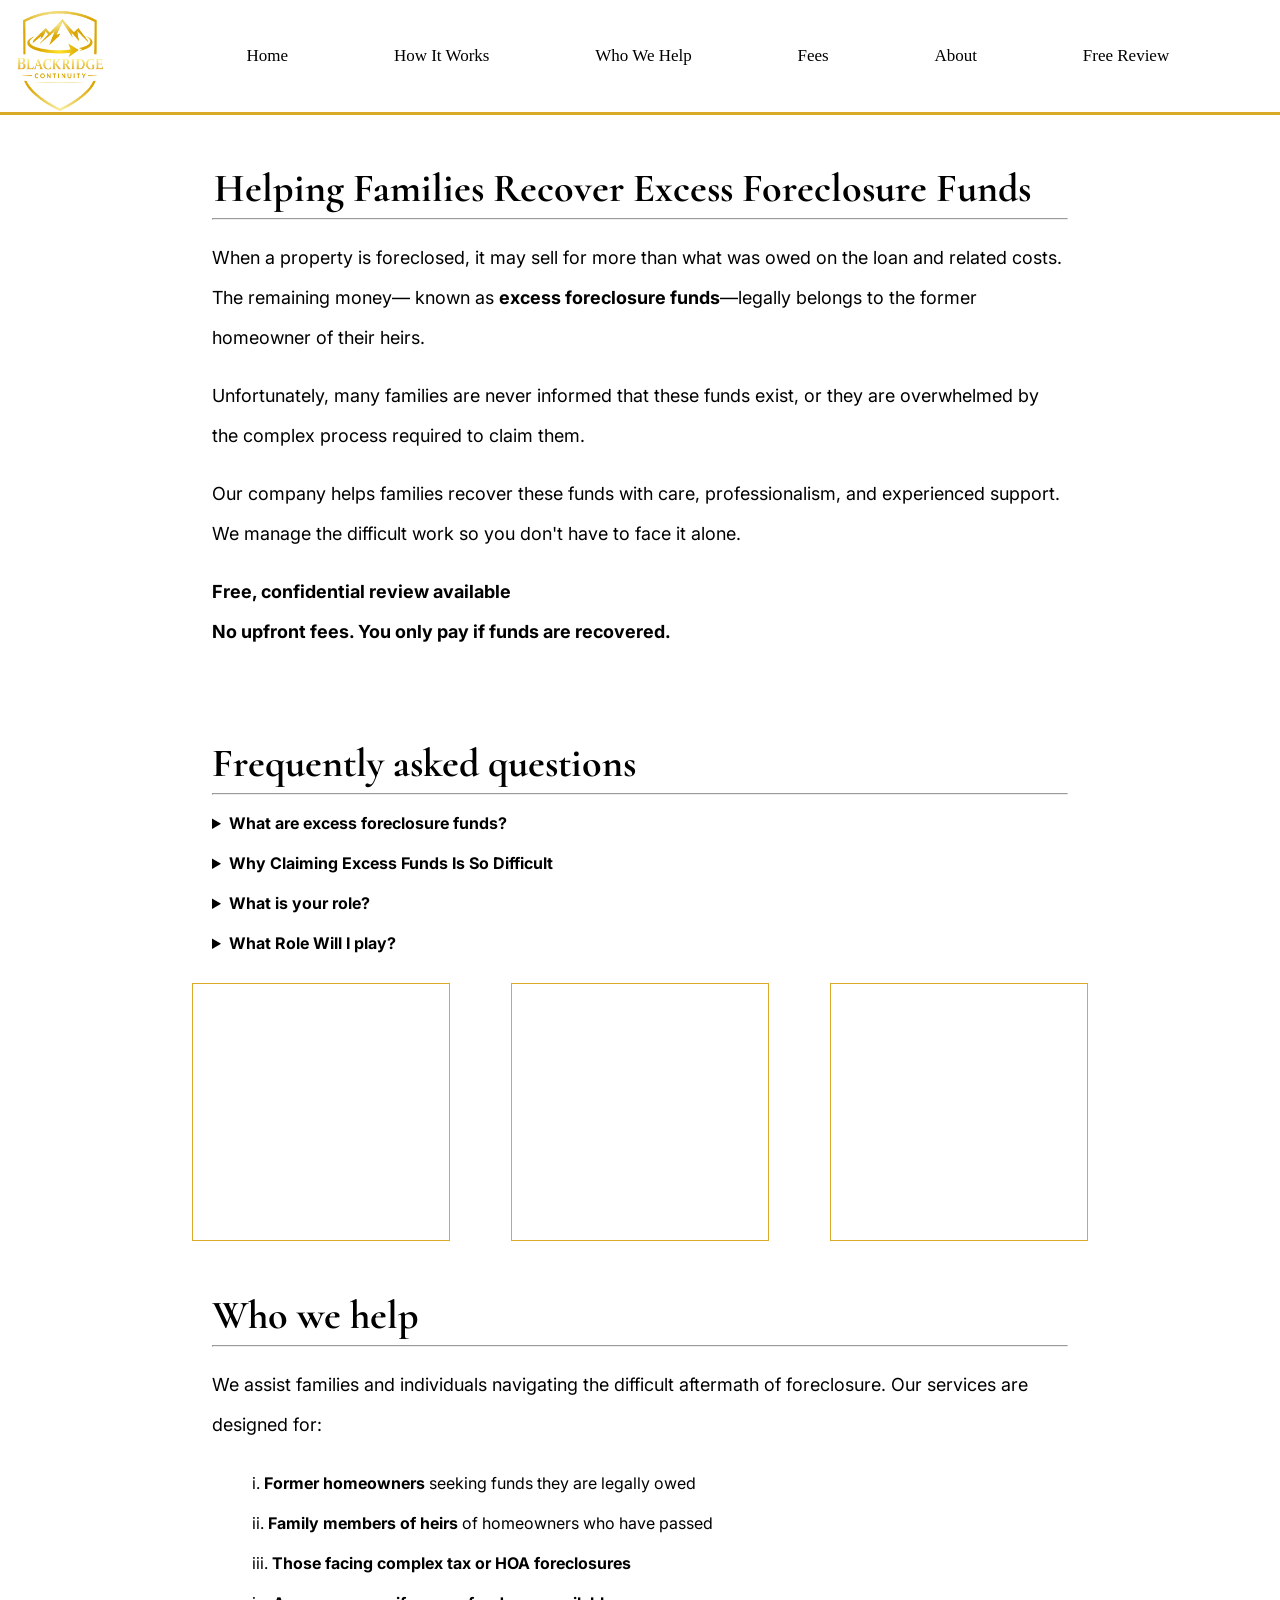
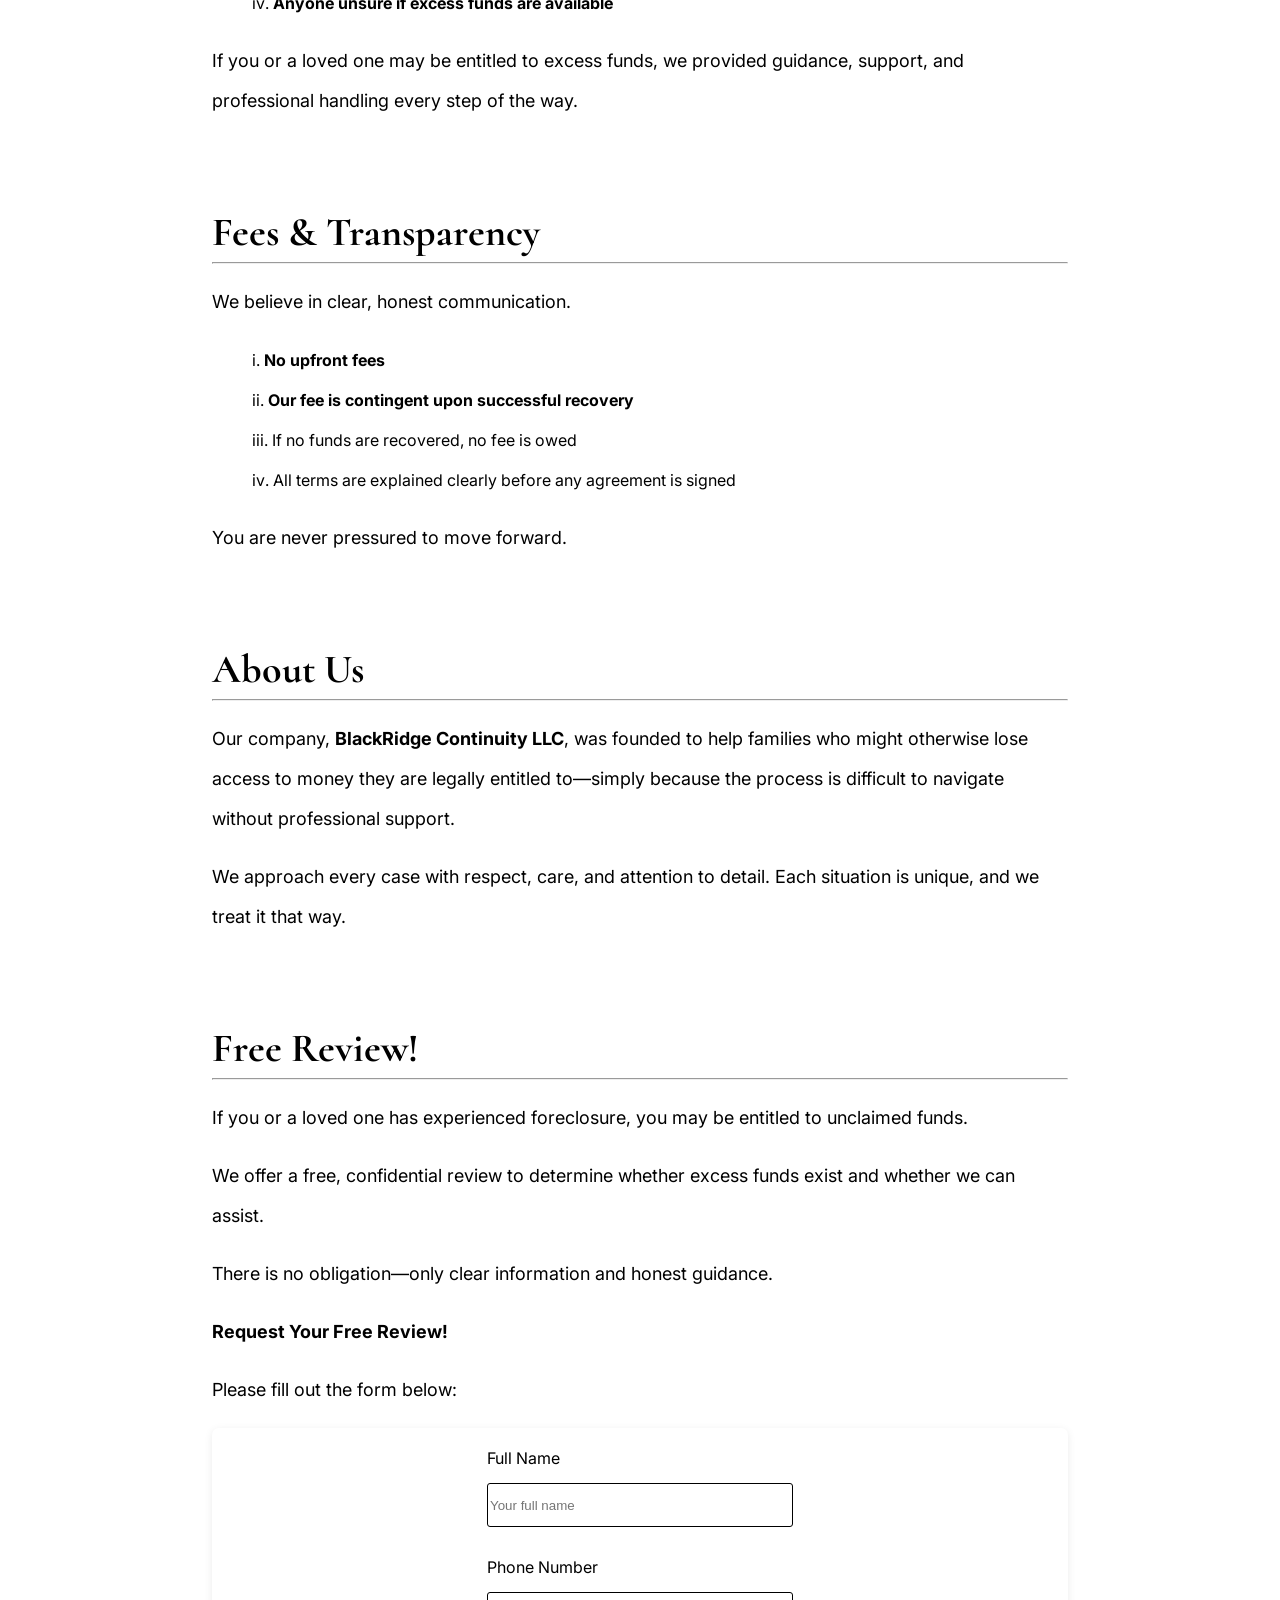
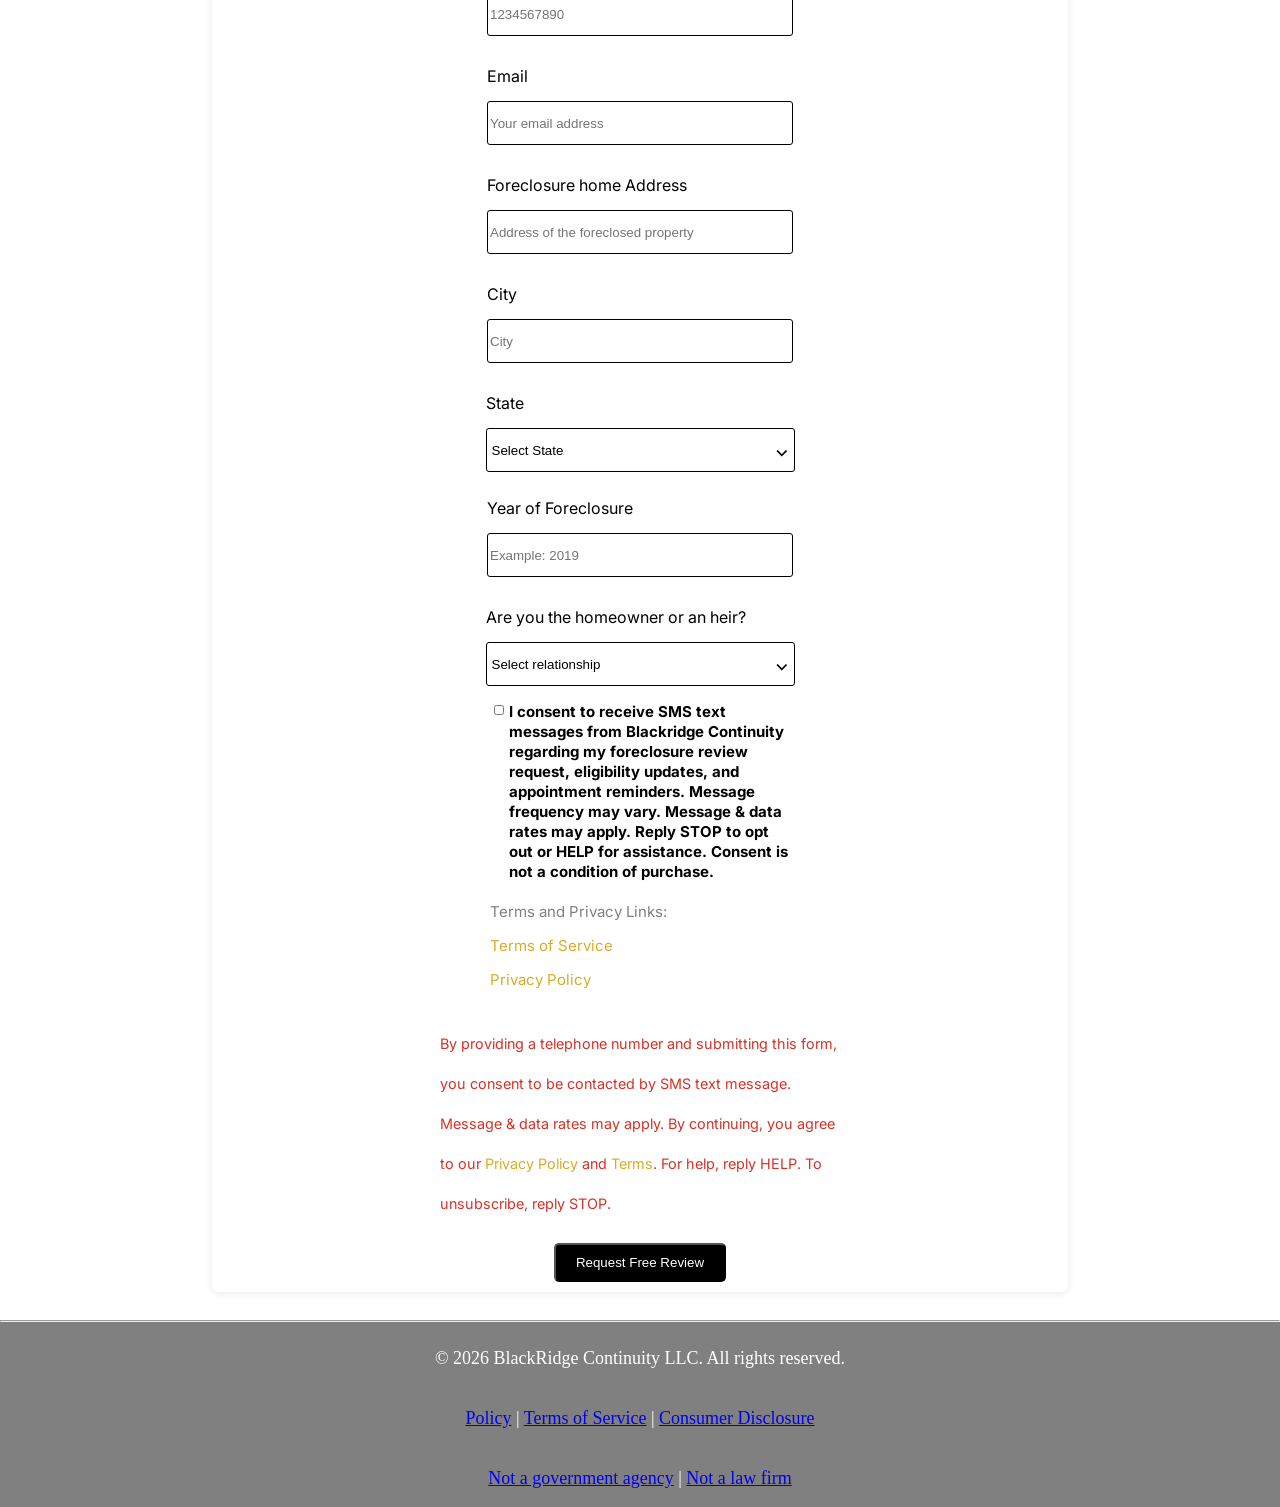
<file: index.html>
<!DOCTYPE html>
<html>
    <head>
        <meta name="viewport" content="width=device-width, initial-scale=1.0" charset="UTF-8">
        <title>BlackRidge</title>
        <link rel="stylesheet" href="BlackRidge.css">
        <link rel="stylesheet" href="https://fonts.googleapis.com/css2?family=Cormorant:wght@400;600;700&display=swap" rel="stylesheet">
        <link rel="stylesheet" href="https://fonts.googleapis.com/css2?family=Inter:wght@400;500;600;700&display=swap" rel="stylesheet">
        <link rel="icon" type="image/png" href="Assets/favicon.png">
        <link rel="icon" type="image/png" sizes="16x16" href="Assets/favicon-16x16.png">
        <link rel="icon" type="image/png" sizes="32x32" href="Assets/favicon-32x32.png">
        <link rel="icon" type="image/png" sizes="192x192" href="Assets/android-chrome-192x192.png">
        <link rel="icon" type="image/png" sizes="512x512" href="Assets/android-chrome-512x512.png">
        <link rel="apple-touch-icon" sizes="180x180" href="Assets/apple-touch-icon.png">       
</head>
    </head>
    <body>
        <header>
            
            <nav>
                <div class="hamburger" id="hamburger" onclick="hamClick(event)">&#9776;</div>
                <div class="cancel" id="cancel" onclick="xClick(event)">&times;</div>
                <ul id="headerNav" class="headerNav">
                    <li id="logoList" class="navList"><img src="Assets/IMG_2389.png" alt="this image cannot be displayed" class="logo"></li>
                    <li class="navList"><a href="#home" onclick="linkClick()" class="navLink">Home</a></li>
                    <li class="navList"><a href="#FAQs" onclick="linkClick()" class="navLink">How It Works</a></li>
                    <li class="navList"><a href="#whoWeHelp" onclick="linkClick()" class="navLink">Who We Help</a></li>
                    <li class="navList"><a href="#fees" onclick="linkClick()" class="navLink">Fees</a></li>
                    <li class="navList"><a href="#about" onclick="linkClick()" class="navLink">About</a></li>
                    <li class="navList"><a href="#freeReview" onclick="linkClick()" class="navLink">Free Review</a></li>
                </ul>
            </nav>
            <img src="Assets/IMG_2389.png" class="secondLogo" id="secondLogo" alt="this image cannot be displayed">

        </header>

        <main>
        <div id='home' class="section">
        <h2 id="firstHeader">Helping Families Recover Excess Foreclosure Funds</h2>
        <hr>
        <p>When a property is foreclosed, it may sell for 
          more than what was owed on the loan and related costs. The remaining money—
          known as <strong>excess foreclosure funds</strong>—legally 
          belongs to the former homeowner of their heirs. 
        </p>
        <p>Unfortunately, many families are never informed that these funds exist, 
          or they are overwhelmed by the complex process required to claim them. 
        </p>
        <p>Our company helps families recover these funds with care, professionalism, and 
          experienced support. We manage the difficult work so you don't have to face it alone. 
        </p>
        <p>
          <strong>Free, confidential review available<br />
          No upfront fees. You only pay if funds are recovered. 
          </strong>
        </p>
      </div>

      <div id="FAQs" class="section">
        <h2>Frequently asked questions</h2>
        <hr>
        <details>
            <summary><strong>What are excess foreclosure funds?</strong></summary>
            <p>Excess foreclosure funds (also called surplus funds) are created when
                a foreclosed property sells for more than the total amount owed
                on the mortgage, liens, and foreclosure costs. 
            </p>
            <p>
                Although these funds belong to the former homeowner, claiming them is 
                rarely straightforward. The process often involves court procedures, 
                strict deadlines, legal documentation, and coordination with multiple parties. 
            </p>
            <p> As a result, millions of dollars remain unclaimed each year—
                money that families are legally 
                entitled to but unable to access on their own.</p>
        </details>
        <details>
            <summary><strong>Why Claiming Excess Funds Is So Difficult</strong></summary>
            <p>Claiming excess foreclosure funds is not a simple request or form submission.</p>
            <p>In many cases, the process requires: </p>
            <p>
                <ul>
                    <li>Court filings and procedural compliance </li>
                    <li>Detailed document preparation</li>
                    <li>Resolution of heirship or estate issues </li>
                    <li>Coordination with courts, counties, or trustees </li>
                </ul>
            </p>
            <p>Even small mistakes can lead to delays or denial of a claim. 
                For families already dealing with the emotional and financial 
                impact of foreclosure or loss, handling this alone can be overwhelming. </p>
        </details>
        <details>
            <summary><strong>What is your role?</strong></summary>
            <p>We work in coordination with licensed attorneys 
                and experienced real estate professionals who understand the legal 
                and procedural requirements involved in excess foreclosure fund recovery
            </p>
            <p>By bringing together the right expertise, we help ensure that claims are:</p>
            <p>
                <ul>
                    <li><strong>Prepared accurately</strong></li>
                    <li><strong>Filed correctly </strong></li>
                    <li><strong>Reviewed with care </strong></li>
                    <li><strong>Managed in compliance with applicable laws</strong></li>
                </ul>
            </p>
            <p>Our role is to handle the complexity, communicate clearly, 
                and advocate on your behalf—so you 
                don’t have to navigate a difficult system on your own.  
            </p>
        </details>
        <details>
            <summary><strong>What Role Will I play?</strong> </summary>
            <p>From researching public records to preparing documentation 
                and coordinating with professionals, we manage the 
                recovery process from start to finish. 
            </p>
            <p>You are never expected to figure out the system by yourself. 
                We keep you informed, answer 
                your questions, and approach every case with compassion 
                and professionalism.
            </p>
            <p>
                Our goal is simple: 
                <strong>
                    to help families recover funds that rightfully belong to them, 
                    without added stress or confusion. 
                </strong>
            </p>
        </details>
      </div>
      <div class="videoReviews">
        <iframe 
 
            src="https://www.youtube.com/embed/RHkL-caFATA" 
            title="YouTube video player" 
            frameborder="0" 
            allow="accelerometer; autoplay; clipboard-write; encrypted-media; gyroscope; picture-in-picture" 
            allowfullscreen>
        </iframe>
        <iframe

            src="https://www.youtube.com/embed/ryT2tpWob18"
            title="YouTube Shorts video player"
            frameborder="0"
            allow="accelerometer; autoplay; clipboard-write; encrypted-media; gyroscope; picture-in-picture; web-share"
            allowfullscreen>
        </iframe>
        <iframe

            src="https://www.youtube.com/embed/nIvjk2-ItT8"
            title="YouTube Shorts video player"
            frameborder="0"
            allow="accelerometer; autoplay; clipboard-write; encrypted-media; gyroscope; picture-in-picture; web-share"
            allowfullscreen>
        </iframe>        
      </div>

      <div id="whoWeHelp" class="section">
        <h2>Who we help</h2>
        <hr>
        <p>
         We assist families and individuals 
         navigating the difficult aftermath of foreclosure. Our services are designed for: 
        </p>
        <ul>
          <li><strong>Former homeowners</strong> seeking funds they are legally owed</li>
          <li><strong>Family members of heirs</strong> of homeowners who have passed </li>
          <li><strong>Those facing complex tax or HOA foreclosures </strong></li>
          <li><strong>Anyone unsure if excess funds are available </strong></li>
        </ul>
        <p>
          If you or a loved one may be entitled to excess funds, we provided guidance, 
          support, and professional handling every step of the way. 
        </p>
      
      </div>
      <div id="fees" class="section">
        <h2>Fees & Transparency</h2>
        <hr>
        <p>We believe in clear, honest communication.</p>
        <p>
            <ul>
                <li><strong>No upfront fees</strong></li>
                <li><strong>Our fee is contingent upon successful recovery</strong></li>
                <li>If no funds are recovered, no fee is owed </li>
                <li>All terms are explained clearly before any agreement is signed </li>
            </ul>
        </p>
        <p>You are never pressured to move forward. </p>

      </div>
      <div id="about" class="section">
        <h2>About Us</h2>
        <hr>
        <p>
            Our company, <strong>BlackRidge Continuity LLC</strong>, was founded to help families who might otherwise 
            lose access to money they are legally entitled to—simply 
            because the process is difficult to navigate without professional support. 
        </p>
        <p>
           We approach every case with respect, 
           care, and attention to detail. Each situation is unique, 
           and we treat it that way.  
        </p>
      </div>
      <div id="freeReview" class="section">
        <h2>Free Review!</h2>
        <hr>
        <p>If you or a loved one has experienced foreclosure, 
            you may be entitled to unclaimed funds.
        </p>
        <p>
            We offer a free, confidential review to determine 
            whether excess funds exist and whether we can assist. 
        </p>
        <p>
            There is no obligation—only clear information and honest guidance. 
        </p>
        <p><strong>Request Your Free Review!</strong></p>
        <p>Please fill out the form below:</p>
<form action="https://formspree.io/f/xvgkvror" method="POST" class="validated-form">

    <div class="entry">
        <label for="fullName">Full Name</label>
        <input id="fullName" name="fullName" required placeholder="Your full name" minlength="3">
        <span class="error-msg">Please enter your full name (at least 3 characters).</span>
    </div>

    <div class="entry">
        <label for="phoneNumber">Phone Number</label>
        <input id="phoneNumber" name="phoneNumber" type="tel" 
               pattern="[0-9]{3}[0-9]{3}[0-9]{4}" 
               placeholder="1234567890" required>
        <span class="error-msg">Please enter a 10-digit phone number (numbers only).</span>
        
    </div>

    <div class="entry">
        <label for="email">Email</label>
        <input id="email" name="email" type="email" placeholder="Your email address" required>
        <span class="error-msg">Please enter a valid email address.</span>
    </div>

    <div class="entry">
        <label for="propertyAddress">Foreclosure home Address</label>
        <input id="propertyAddress" name="propertyAddress" placeholder="Address of the foreclosed property" required>
        <span class="error-msg">Address is required.</span>
    </div>

    <div class="entry">
        <label for="city">City</label>
        <input id="city" name="city" placeholder="City" required>
        <span class="error-msg">City is required.</span>
    </div>

    <div class="entry cust">
        <label 
            for="inp"
            onclick="(()=>{
                event.preventDefault(); 
                customDD(event)
            })(event)"
        >State</label>
        <div id="inpDiv">
            <input id="inp" 
                value="Select State" 
                name="state" 
                onchange="val(event, 'Select State')" 
                onclick="customDD(event)"
                readonly>
            <span onclick="customDD(event)" id="inpSpan"><strong>⌵</strong></span>
        </div>
        <ul id="customUL" class="invisible">
            <li class="opt" onclick="optClick(event)">Alabama</li>
            <li class="opt" onclick="optClick(event)">Alaska</li>
            <li class="opt" onclick="optClick(event)">Arizona</li>
            <li class="opt" onclick="optClick(event)">Arkansas</li>
            <li class="opt" onclick="optClick(event)">California</li>
            <li class="opt" onclick="optClick(event)">Colorado</li>
            <li class="opt" onclick="optClick(event)">Connecticut</li>
            <li class="opt" onclick="optClick(event)">Delaware</li>
            <li class="opt" onclick="optClick(event)">Florida</li>
            <li class="opt" onclick="optClick(event)">Georgia</li>
            <li class="opt" onclick="optClick(event)">Hawaii</li>
            <li class="opt" onclick="optClick(event)">Idaho</li>
            <li class="opt" onclick="optClick(event)">Illinois</li>
            <li class="opt" onclick="optClick(event)">Indiana</li>
            <li class="opt" onclick="optClick(event)">Iowa</li>
            <li class="opt" onclick="optClick(event)">Kansas</li>
            <li class="opt" onclick="optClick(event)">Kentucky</li>
            <li class="opt" onclick="optClick(event)">Louisiana</li>
            <li class="opt" onclick="optClick(event)">Maine</li>
            <li class="opt" onclick="optClick(event)">Maryland</li>
            <li class="opt" onclick="optClick(event)">Massachusetts</li>
            <li class="opt" onclick="optClick(event)">Michigan</li>
            <li class="opt" onclick="optClick(event)">Minnesota</li>
            <li class="opt" onclick="optClick(event)">Mississippi</li>
            <li class="opt" onclick="optClick(event)">Missouri</li>
            <li class="opt" onclick="optClick(event)">Montana</li>
            <li class="opt" onclick="optClick(event)">Nebraska</li>
            <li class="opt" onclick="optClick(event)">Nevada</li>
            <li class="opt" onclick="optClick(event)">New Hampshire</li>
            <li class="opt" onclick="optClick(event)">New Jersey</li>
            <li class="opt" onclick="optClick(event)">New Mexico</li>
            <li class="opt" onclick="optClick(event)">New York</li>
            <li class="opt" onclick="optClick(event)">North Carolina</li>
            <li class="opt" onclick="optClick(event)">North Dakota</li>
            <li class="opt" onclick="optClick(event)">Ohio</li>
            <li class="opt" onclick="optClick(event)">Oklahoma</li>
            <li class="opt" onclick="optClick(event)">Oregon</li>
            <li class="opt" onclick="optClick(event)">Pennsylvania</li>
            <li class="opt" onclick="optClick(event)">Rhode Island</li>
            <li class="opt" onclick="optClick(event)">South Carolina</li>
            <li class="opt" onclick="optClick(event)">South Dakota</li>
            <li class="opt" onclick="optClick(event)">Tennessee</li>
            <li class="opt" onclick="optClick(event)">Texas</li>
            <li class="opt" onclick="optClick(event)">Utah</li>
            <li class="opt" onclick="optClick(event)">Vermont</li>
            <li class="opt" onclick="optClick(event)">Virginia</li>
            <li class="opt" onclick="optClick(event)">Washington</li>
            <li class="opt" onclick="optClick(event)">West Virginia</li>
            <li class="opt" onclick="optClick(event)">Wisconsin</li>
            <li class="opt" onclick="optClick(event)">Wyoming</li>


        </ul>
        <span id="span-error" class="span-error-msg">Please select a state.</span>
    </div>


    <div class="entry">
        <label for="yearOfForeclosure">Year of Foreclosure</label>
        <input id="yearOfForeclosure" name="yearOfForeclosure" 
               placeholder="Example: 2019" type="number" 
               min="1900" max="2026" required>
        <span class="error-msg">Enter a valid year (e.g., 2019).</span>
    </div>

    <div class="entry cust">
        <label 
            for="inp2"
            onclick="(()=>{
                event.preventDefault(); 
                customDD2(event)
            })(event)"            
            >Are you the homeowner or an heir?</label>
        <div id="inpDiv2">
            <input id="inp2" 
                value="Select relationship" 
                name="relationship" 
                onchange="val2(event, 'Select relationship')" 
                onclick="customDD2(event)"
                readonly>
            <span onclick="customDD2(event)" id="inpSpan2"><strong>⌵</strong></span>
        </div>
        <ul id="customUL2" class="invisible">
            <li class="opt" onclick="optClick2(event)">Homeowner</li>
            <li class="opt" onclick="optClick2(event)">Heir</li>


        </ul>
        <span id="span-error2" class="span-error-msg">Please select a relationship.</span>
    </div> 
        <div class="check">
            <input type="checkbox" id="compl" name="smsConsent">
                <label for="compl" id="complLabel"><strong>I consent to receive SMS text messages from 
                    Blackridge Continuity regarding my foreclosure 
                    review request, eligibility updates, and appointment reminders. Message frequency may vary. 
                    Message & data rates may apply. Reply STOP to opt out or HELP for assistance. Consent is not 
                    a condition of purchase.</strong>
                </label>
    </div>
    <div class="tAndPLinks">
        <p id="tAndPL">Terms and Privacy Links:</p>
        <p><a id="tosl" href="termsOfService.html">Terms of Service</a></p>
        <p><a id="pp" href="PrivacyPolicy.html">Privacy Policy</a></p>

    </div>
    


    <p class="disclaimer">
        By providing a telephone number and submitting this form, 
        you consent to be contacted by SMS text message. 
        Message & data rates may apply. 
        By continuing, you agree to our <a id="pp" href="PrivacyPolicy.html">Privacy Policy</a>
         and <a id="tosl" href="termsOfService.html">Terms</a>. 
        For help, reply HELP. To unsubscribe, reply STOP.
    </p>

    <button type="submit" id="review">Request Free Review</button>                                        
</form>      
</div>                
    </main>
    <div id="policies">


        <div id="consumerDisclosure" class="invisible">
            <h2>Consumer Disclosure</h2>
            <hr>
            
            <div class="policyParagraphs">
                <p>
                    IMPORTANT CONSUMER INFORMATION 
                </p>
                <p>
                    Before engaging our services, please read the following carefully. 
                </p>
                <p>
                    <ul>
                        <li>
                            You may file a claim for unclaimed funds directly with the appropriate government 
agency at no cost. 
                        </li>
                        <li>
                            BlackRidge Continuity is a private third-party service provider and is not affiliated with 
any government agency. 
                        </li>
                        <li>
                            Our services are optional. 
                        </li>
                        <li>
                            Our fee is based on a contingency percentage of funds recovered.
                        </li>
                        <li>
                            No guarantee of recovery is made or implied. 
                        </li>
                        <li>
                            Signing an agreement authorizes us to act on your behalf solely for the purpose of 
recovering the specified funds.
                        </li>

                    </ul>
                </p>
            </div>
            <div class="close" id="close" onclick="closeClick(event, 'consumerDisclosure')">&times;</div>
        </div>
        <div id="notAGovAgency" class="invisible">
            <h2>Not a Government Agency</h2>
            <hr>
            
            <div class="policyParagraphs">
                <p><strong>Government Non-Affiliation Notice: </strong></p>
                <p>
                    BlackRidge Continuity  is a private third-party asset recovery company and is not affiliated with, 
endorsed by, or sponsored by any federal, state, or local government agency. 
                </p>
            </div>
            <div class="close" id="close" onclick="closeClick(event, 'notAGovAgency')">&times;</div>
        </div>
        <div id="notALawFirm" class="invisible">
            <h2>Not a Law Firm</h2>
            <hr>
            
            <div class="policyParagraphs">
                <p><strong>No Legal Advice Notice:  </strong></p>
                <p>
BlackRidge Continuity  is not a law firm and does not provide legal advice. You may consult an 
attorney before signing any agreement. 
                </p>
                
            </div>
            <div class="close" id="close" onclick="closeClick(event, 'notALawFirm')">&times;</div>
        </div>

    </div>
      <footer>
        <hr>
            <div class="foot" id="success">
                <p><span>© 2026 BlackRidge Continuity LLC. All rights reserved.</span></p>
                <p>
                    <span><a class="footlink" href="PrivacyPolicy.html"> Policy</a></span> |
                    <span><a class="footlink" href="termsOfService.html">Terms of Service</a></span> |
                    <span><a class="footlink" onclick="footerLink('consumerDisclosure')" href="#consumerDisclosure">Consumer Disclosure</a></span>
                </p>
                <p>
                    <span><a class="footlink" onclick="footerLink('notAGovAgency')" href="#notAGovAgency">Not a government agency</a></span> |
                    <span><a class="footlink" onclick="footerLink('notALawFirm')" href="#notALawFirm">Not a law firm</a></span>
                </p>              
            </div>
        
      </footer>
      <script src="BlackRidge.js"></script>
    </body>
</html>
</file>
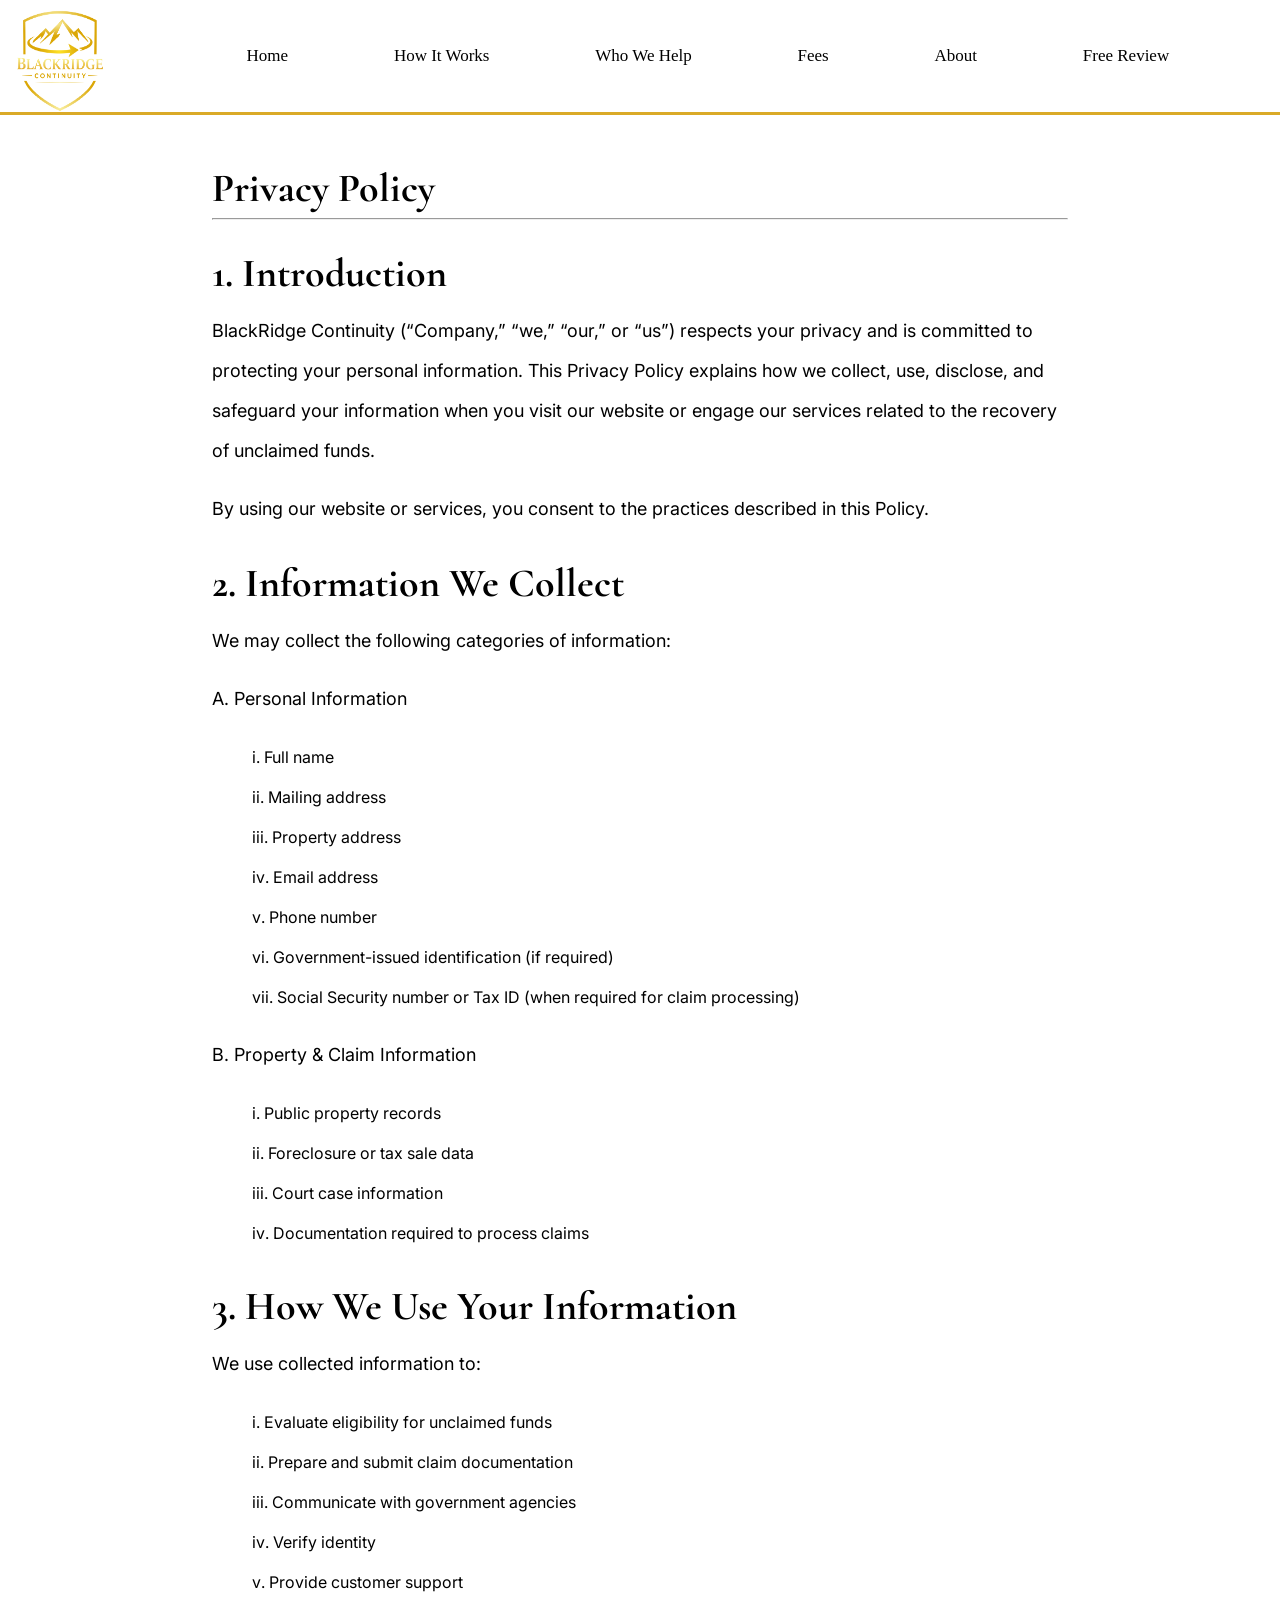
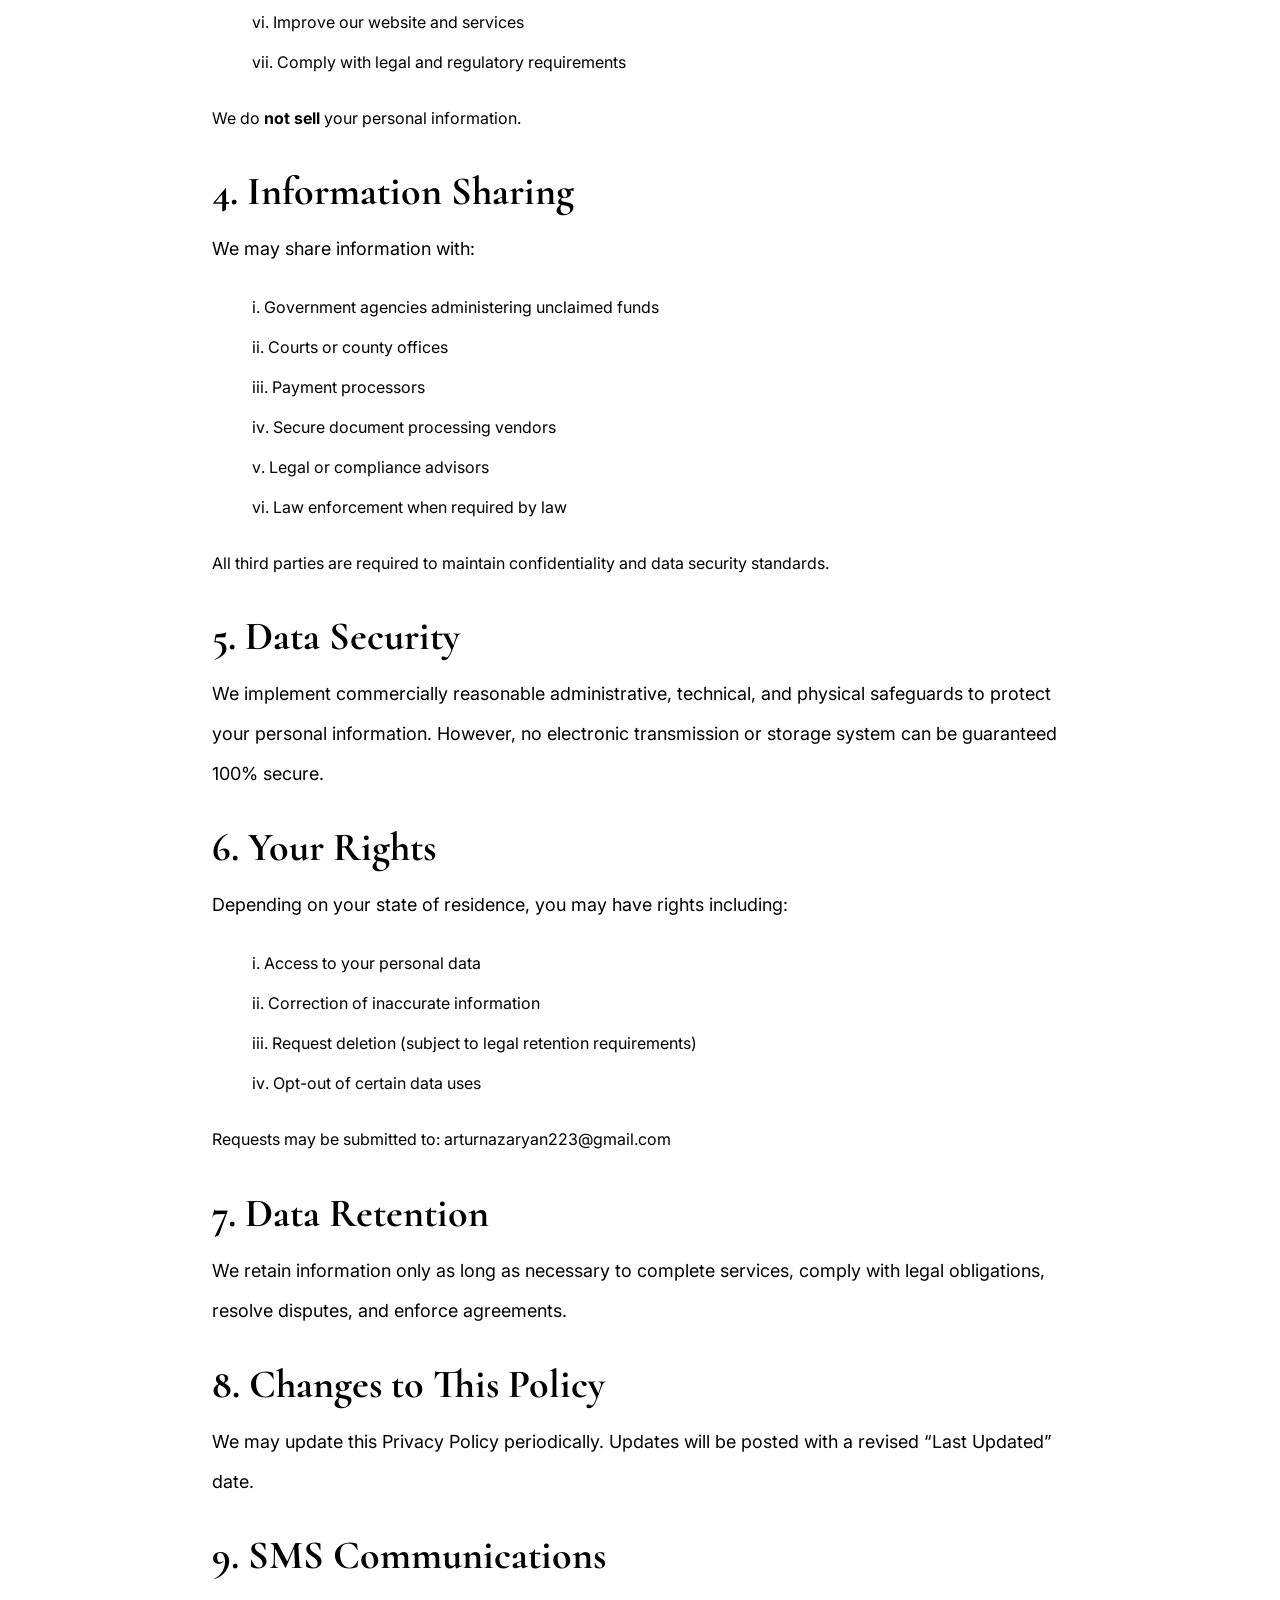
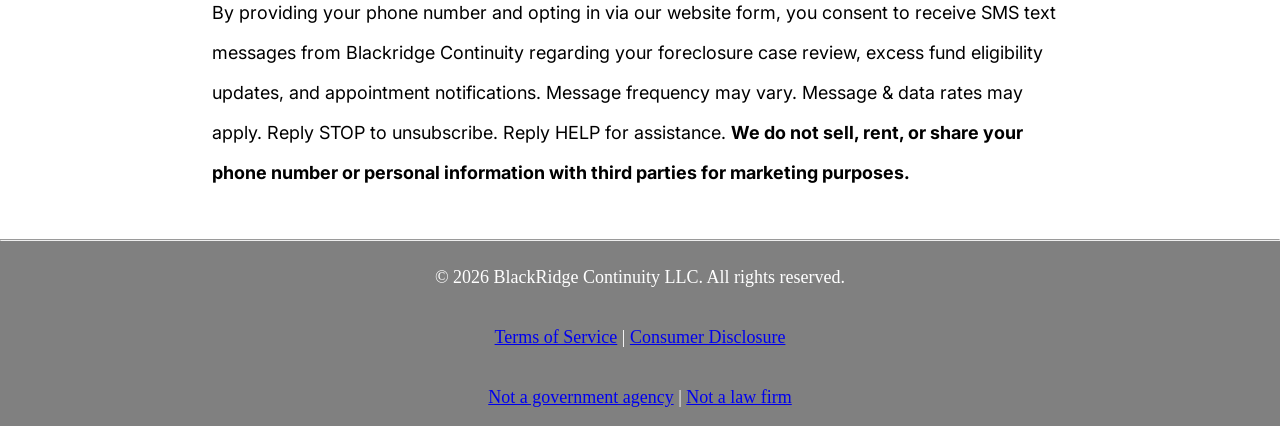
<file: PrivacyPolicy.html>
<!DOCTYPE html>
<html lang="en">
<head>
    <meta charset="UTF-8">
    <meta name="viewport" content="width=device-width, initial-scale=1.0">
    <title>Privacy Policy</title>
    <link rel="stylesheet" href="BlackRidge.css">
    <link rel="stylesheet" href="https://fonts.googleapis.com/css2?family=Cormorant:wght@400;600;700&display=swap" rel="stylesheet">
    <link rel="stylesheet" href="https://fonts.googleapis.com/css2?family=Inter:wght@400;500;600;700&display=swap" rel="stylesheet">
    <link rel="icon" type="image/png" href="Assets/favicon.png">
    <link rel="icon" type="image/png" sizes="16x16" href="Assets/favicon-16x16.png">
    <link rel="icon" type="image/png" sizes="32x32" href="Assets/favicon-32x32.png">
    <link rel="icon" type="image/png" sizes="192x192" href="Assets/android-chrome-192x192.png">
    <link rel="icon" type="image/png" sizes="512x512" href="Assets/android-chrome-512x512.png">
    <link rel="apple-touch-icon" sizes="180x180" href="Assets/apple-touch-icon.png">       
</head>
<body>
        <header>
            
            <nav>
                <div class="hamburger" id="hamburger" onclick="hamClick(event)">&#9776;</div>
                <div class="cancel" id="cancel" onclick="xClick(event)">&times;</div>
                <ul id="headerNav" class="headerNav">
                    <li id="logoList" class="navList"><img src="Assets/IMG_2389.png" alt="this image cannot be displayed" class="logo"></li>
                    <li class="navList"><a href="index.html#home" onclick="linkClick()" class="navLink">Home</a></li>
                    <li class="navList"><a href="index.html#FAQs" onclick="linkClick()" class="navLink">How It Works</a></li>
                    <li class="navList"><a href="index.html#whoWeHelp" onclick="linkClick()" class="navLink">Who We Help</a></li>
                    <li class="navList"><a href="index.html#fees" onclick="linkClick()" class="navLink">Fees</a></li>
                    <li class="navList"><a href="index.html#about" onclick="linkClick()" class="navLink">About</a></li>
                    <li class="navList"><a href="index.html#freeReview" onclick="linkClick()" class="navLink">Free Review</a></li>
                </ul>
            </nav>
            <img src="Assets/IMG_2389.png" class="secondLogo" id="secondLogo" alt="this image cannot be displayed">

        </header>    
    <main>
        <div class="section"> 
            <h2>Privacy Policy</h2>
            <hr>         
                <h2>
                    1. Introduction
                </h2>
                <p>
                    BlackRidge Continuity (“Company,” “we,” “our,” or “us”) respects your privacy and is committed
                    to protecting your personal information. This Privacy Policy explains how we collect, use,
                    disclose, and safeguard your information when you visit our website or engage our services
                    related to the recovery of unclaimed funds.
                </p>
                <p>
                    By using our website or services, you consent to the practices described in this Policy.

                </p>
                <h2>
                    2. Information We Collect
                </h2>
                <p>
                    We may collect the following categories of information:
                </p>
                <p>
                    A. Personal Information 
                    <ul>
                        <li>
                            Full name 
                        </li>
                        <li>
                            Mailing address 
                        </li>
                        <li>
                            Property address 
                        </li>
                        <li>
                            Email address 
                        </li>
                        <li>
                            Phone number 
                        </li>
                        <li>
                            Government-issued identification (if required) 
                        </li>
                        <li>
                            Social Security number or Tax ID (when required for claim processing)
                        </li>                                                                                                                                                
                    </ul>
                </p>
                <p>
                   B. Property & Claim Information  
                    <ul>
                        <li>
                           Public property records
                        </li>
                        <li>
                            Foreclosure or tax sale data 
                        </li>
                        <li>
                            Court case information 
                        </li>
                        <li>
                            Documentation required to process claims 
                        </li>                                                                                                                                             
                    </ul>
                </p>
                <h2>
                    3. How We Use Your Information 
                </h2>
                <p>
                    We use collected information to:
                </p>
                <p>
                    
                    <ul>
                        <li>
                            Evaluate eligibility for unclaimed funds  
                        </li>
                        <li>
                            Prepare and submit claim documentation
                        </li>
                        <li>
                            Communicate with government agencies
                        </li>
                        <li>
                            Verify identity 
                        </li>
                        <li>
                            Provide customer support 
                        </li>
                        <li>
                            Improve our website and services 
                        </li>
                        <li>
                            Comply with legal and regulatory requirements
                        </li>                                                                                                                                                
                    </ul>
                    We do <strong>not sell</strong> your personal information. 
                </p>
                <h2>
                    4. Information Sharing 
                </h2>
                <p>
                    We may share information with: 
                </p>
                <p>
                    
                    <ul>
                        <li>
                            Government agencies administering unclaimed funds 
                        </li>
                        <li>
                            Courts or county offices 
                        </li>
                        <li>
                            Payment processors
                        </li>
                        <li>
                            Secure document processing vendors
                        </li>
                        <li>
                            Legal or compliance advisors 
                        </li>
                        <li>
                            Law enforcement when required by law 
                        </li>                                                                                                                                               
                    </ul>
                   All third parties are required to maintain confidentiality and data security standards.
                </p>
                <h2>
                    5. Data Security  
                </h2>
                <p>
                    We implement commercially reasonable administrative, technical, and physical safeguards to 
protect your personal information. However, no electronic transmission or storage system can 
be guaranteed 100% secure. 
                </p>
                
                <h2>
                    6. Your Rights 
                </h2>
                <p>
                    Depending on your state of residence, you may have rights including:
                </p>
                <p>
                    
                    <ul>
                        <li>
                            Access to your personal data 
                        </li>
                        <li>
                            Correction of inaccurate information 
                        </li>
                        <li>
                            Request deletion (subject to legal retention requirements) 
                        </li>
                        <li>
                            Opt-out of certain data uses
                        </li>
                                                                                                                                               
                    </ul>
                    Requests may be submitted to: arturnazaryan223@gmail.com
                </p>
                <h2>
                    7. Data Retention 
                </h2>
                <p>
                    We retain information only as long as necessary to complete services, comply with legal 
                    obligations, resolve disputes, and enforce agreements. 
                </p>
                <h2>
                    8. Changes to This Policy 
                </h2>
                <p>
                    We may update this Privacy Policy periodically. Updates will be posted with a revised “Last 
                    Updated” date.
                </p>
                <h2>
                    9. SMS Communications
                </h2>
                <p> 
                    By providing your phone number and opting in via our website form, you consent to receive 
                    SMS text messages from Blackridge Continuity regarding your foreclosure case review, excess 
                    fund eligibility updates, and appointment notifications. 
                    Message frequency may vary. Message & data rates may apply. Reply STOP to unsubscribe. 
                    Reply HELP for assistance. 
                    <strong>
                        We do not sell, rent, or share your phone number or 
                        personal information with third parties for marketing 
                        purposes.
                    </strong>
                </p>
            

          </div>  
    </main>
        <div id="policies">


        <div id="consumerDisclosure" class="invisible">
            <h2>Consumer Disclosure</h2>
            <hr>
            
            <div class="policyParagraphs">
                <p>
                    IMPORTANT CONSUMER INFORMATION 
                </p>
                <p>
                    Before engaging our services, please read the following carefully. 
                </p>
                <p>
                    <ul>
                        <li>
                            You may file a claim for unclaimed funds directly with the appropriate government 
agency at no cost. 
                        </li>
                        <li>
                            BlackRidge Continuity is a private third-party service provider and is not affiliated with 
any government agency. 
                        </li>
                        <li>
                            Our services are optional. 
                        </li>
                        <li>
                            Our fee is based on a contingency percentage of funds recovered.
                        </li>
                        <li>
                            No guarantee of recovery is made or implied. 
                        </li>
                        <li>
                            Signing an agreement authorizes us to act on your behalf solely for the purpose of 
recovering the specified funds.
                        </li>

                    </ul>
                </p>
            </div>
            <div class="close" id="close" onclick="closeClick(event, 'consumerDisclosure')">&times;</div>
        </div>
        <div id="notAGovAgency" class="invisible">
            <h2>Not a Government Agency</h2>
            <hr>
            
            <div class="policyParagraphs">
                <p><strong>Government Non-Affiliation Notice: </strong></p>
                <p>
                    BlackRidge Continuity  is a private third-party asset recovery company and is not affiliated with, 
endorsed by, or sponsored by any federal, state, or local government agency. 
                </p>
            </div>
            <div class="close" id="close" onclick="closeClick(event, 'notAGovAgency')">&times;</div>
        </div>
        <div id="notALawFirm" class="invisible">
            <h2>Not a Law Firm</h2>
            <hr>
            
            <div class="policyParagraphs">
                <p><strong>No Legal Advice Notice:  </strong></p>
                <p>
BlackRidge Continuity  is not a law firm and does not provide legal advice. You may consult an 
attorney before signing any agreement. 
                </p>
                
            </div>
            <div class="close" id="close" onclick="closeClick(event, 'notALawFirm')">&times;</div>
        </div>

    </div>

    <script src="BlackRidge.js"></script>
</body>
      <footer>
        <hr>
            <div class="foot" id="success">
                <p><span>© 2026 BlackRidge Continuity LLC. All rights reserved.</span></p>
                <p>
                    <span><a class="footlink" href="termsOfService.html">Terms of Service</a></span> |
                    <span><a class="footlink" onclick="footerLink('consumerDisclosure')" href="#consumerDisclosure">Consumer Disclosure</a></span>
                </p>
                <p>
                    <span><a class="footlink" onclick="footerLink('notAGovAgency')" href="#notAGovAgency">Not a government agency</a></span> |
                    <span><a class="footlink" onclick="footerLink('notALawFirm')" href="#notALawFirm">Not a law firm</a></span>
                </p>              
            </div>
        
      </footer>
</html>
</file>
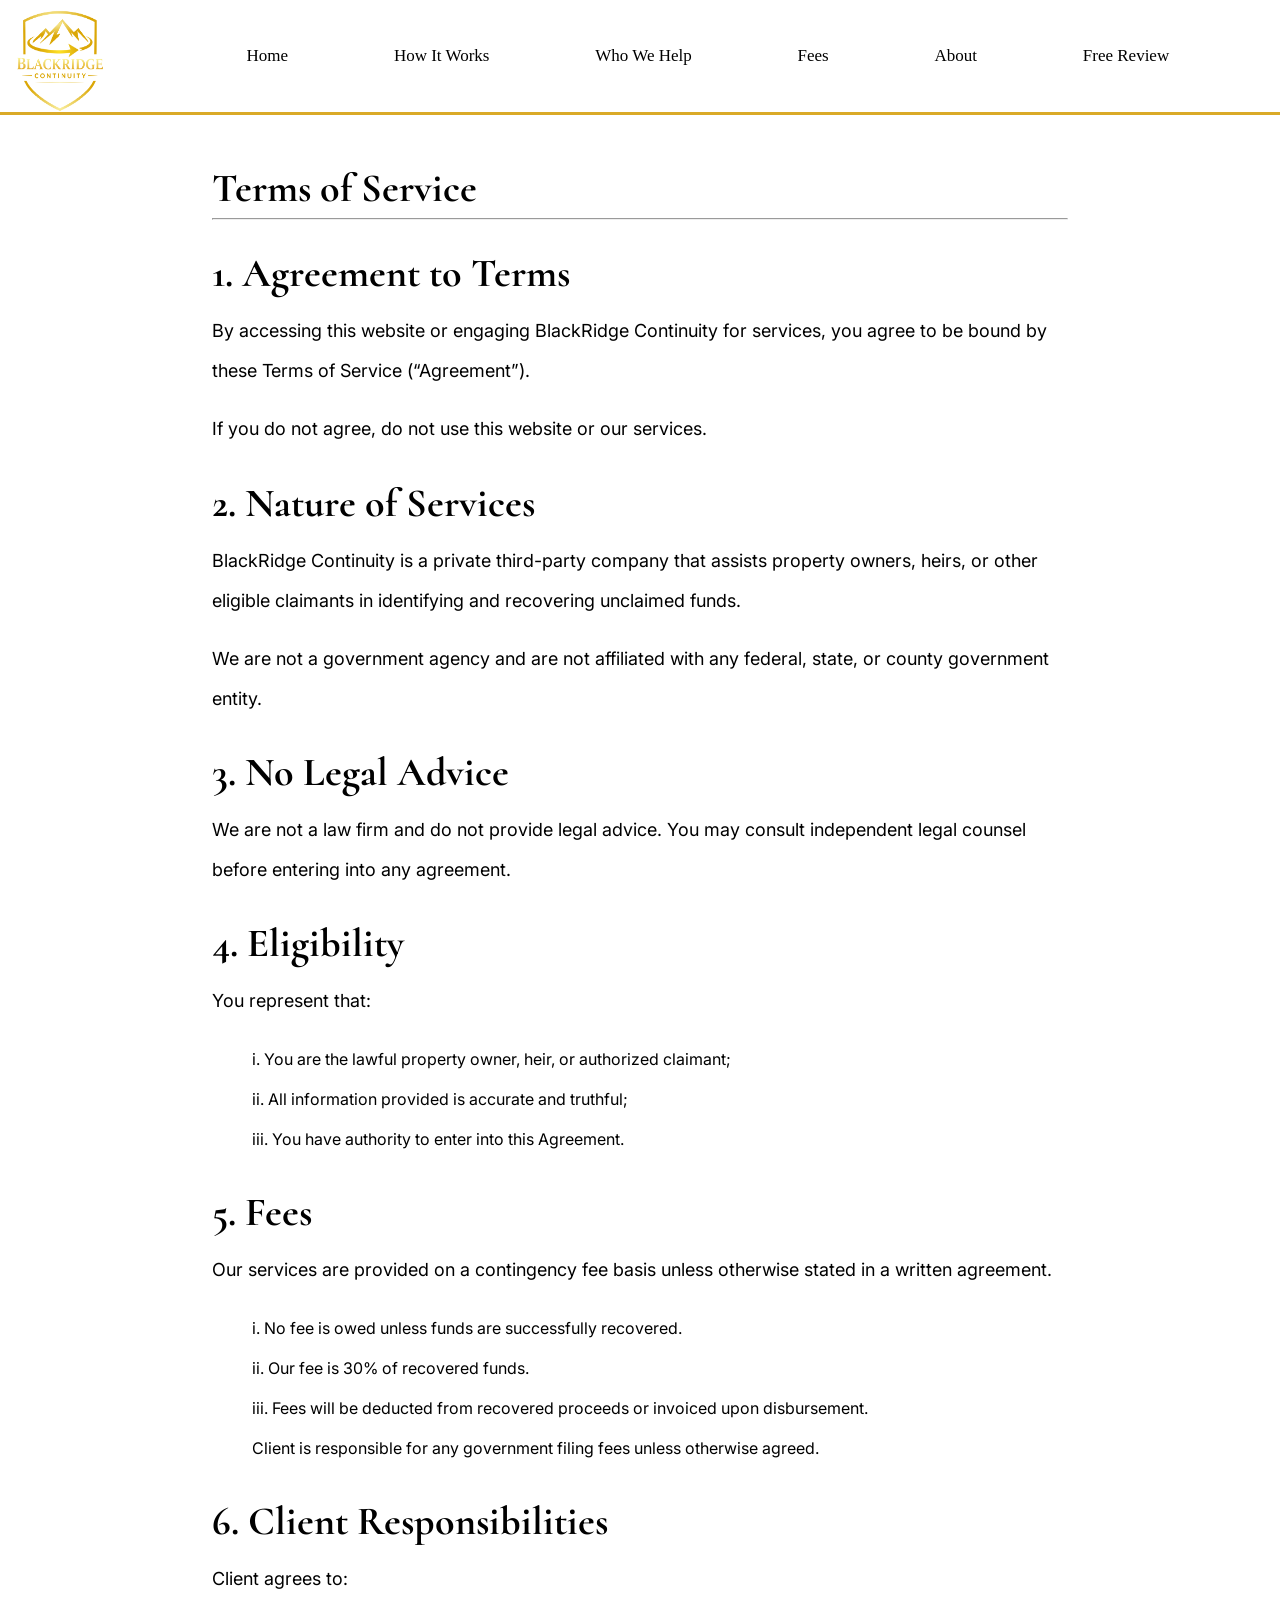
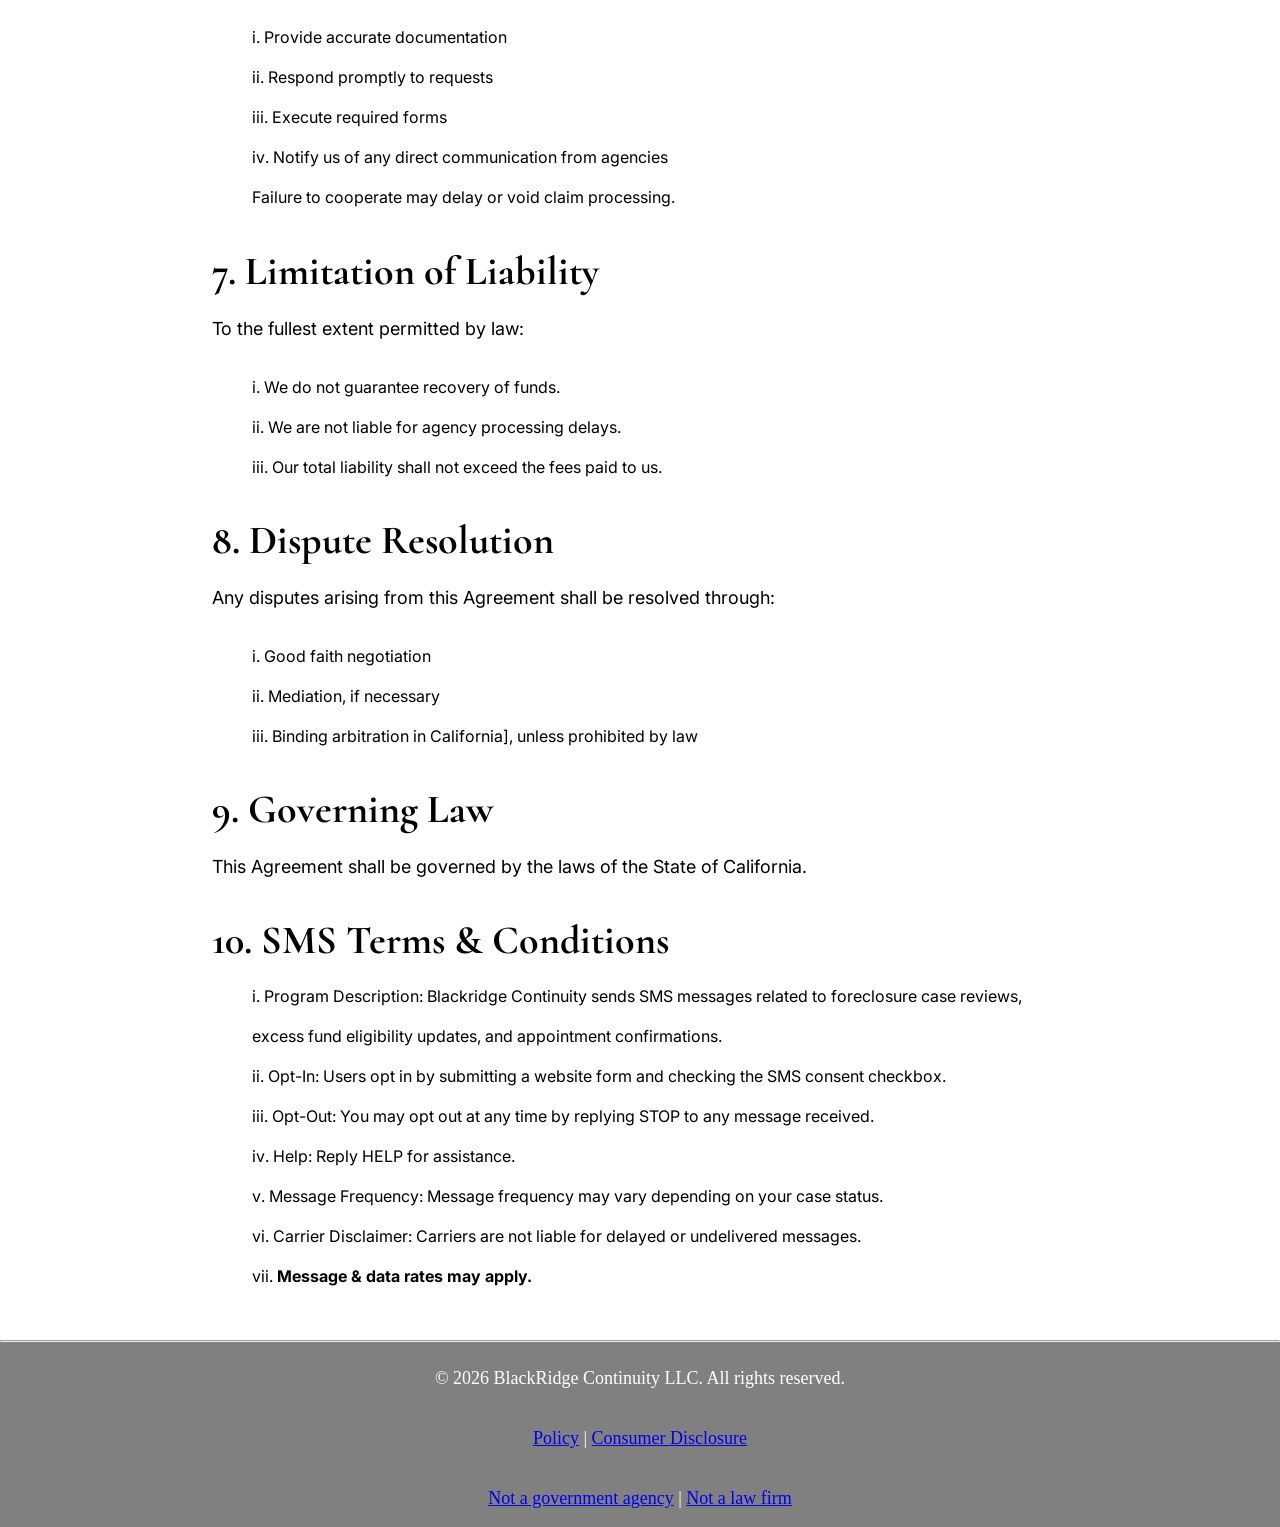
<file: termsOfService.html>
<!DOCTYPE html>
<html lang="en">
<head>
    <meta charset="UTF-8">
    <meta name="viewport" content="width=device-width, initial-scale=1.0">
    <title>Privacy Policy</title>
    <link rel="stylesheet" href="BlackRidge.css">
    <link rel="stylesheet" href="https://fonts.googleapis.com/css2?family=Cormorant:wght@400;600;700&display=swap" rel="stylesheet">
    <link rel="stylesheet" href="https://fonts.googleapis.com/css2?family=Inter:wght@400;500;600;700&display=swap" rel="stylesheet">
    <link rel="icon" type="image/png" href="Assets/favicon.png">
    <link rel="icon" type="image/png" sizes="16x16" href="Assets/favicon-16x16.png">
    <link rel="icon" type="image/png" sizes="32x32" href="Assets/favicon-32x32.png">
    <link rel="icon" type="image/png" sizes="192x192" href="Assets/android-chrome-192x192.png">
    <link rel="icon" type="image/png" sizes="512x512" href="Assets/android-chrome-512x512.png">
    <link rel="apple-touch-icon" sizes="180x180" href="Assets/apple-touch-icon.png">       
</head>
</head>
<body>
        <header>
            
            <nav>
                <div class="hamburger" id="hamburger" onclick="hamClick(event)">&#9776;</div>
                <div class="cancel" id="cancel" onclick="xClick(event)">&times;</div>
                <ul id="headerNav" class="headerNav">
                    <li id="logoList" class="navList"><img src="Assets/IMG_2389.png" alt="this image cannot be displayed" class="logo"></li>
                    <li class="navList"><a href="index.html#home" onclick="linkClick()" class="navLink">Home</a></li>
                    <li class="navList"><a href="index.html#FAQs" onclick="linkClick()" class="navLink">How It Works</a></li>
                    <li class="navList"><a href="index.html#whoWeHelp" onclick="linkClick()" class="navLink">Who We Help</a></li>
                    <li class="navList"><a href="index.html#fees" onclick="linkClick()" class="navLink">Fees</a></li>
                    <li class="navList"><a href="index.html#about" onclick="linkClick()" class="navLink">About</a></li>
                    <li class="navList"><a href="index.html#freeReview" onclick="linkClick()" class="navLink">Free Review</a></li>
                </ul>
            </nav>
            <img src="Assets/IMG_2389.png" class="secondLogo" id="secondLogo" alt="this image cannot be displayed">

        </header>    
    <main>
        <div class="section"> 
            <h2>Terms of Service</h2>
            <hr>
            
            <div class="policyParagraphs">
                <h2>
                    1. Agreement to Terms 
                </h2>
                <p>
                    By accessing this website or engaging BlackRidge Continuity for services, you agree to be 
bound by these Terms of Service (“Agreement”). 
                </p>
                <p>
                   If you do not agree, do not use this website or our services.  
                </p>
                <h2>
                    2. Nature of Services 
                </h2>
                <p>
                    BlackRidge Continuity is a private third-party company that assists property owners, heirs, or 
other eligible claimants in identifying and recovering unclaimed funds. 
                </p>
                <p>
                   We are not a government agency and are not affiliated with any federal, state, or county 
government entity.
                </p>
                <h2>
                    3. No Legal Advice
                </h2>
                <p>
                    We are not a law firm and do not provide legal advice. You may consult independent legal 
counsel before entering into any agreement.
                </p>
                <h2>
                    4. Eligibility
                </h2>
                <p>
                    You represent that: 
                </p>
                <p>
                    
                    <ul>
                        <li>
                            You are the lawful property owner, heir, or authorized claimant; 
                        </li>
                        <li>
                            All information provided is accurate and truthful; 
                        </li>
                        <li>
                            You have authority to enter into this Agreement. 
                        </li>

                                                                                                                                               
                    </ul>
                </p>
                <h2>
                    5. Fees 
                </h2>
                <p>
                    Our services are provided on a contingency fee basis unless otherwise stated in a written 
agreement. 
                </p>
                <p>
                    
                    <ul>
                        <li>
                            No fee is owed unless funds are successfully recovered.
                        </li>
                        <li>
                            Our fee is 30% of recovered funds.  
                        </li>
                        <li>
                            Fees will be deducted from recovered proceeds or invoiced upon disbursement. 
                        </li>
                        Client is responsible for any government filing fees unless otherwise agreed.                                                                                                                                                
                    </ul>
                </p>
                <h2>
                    6. Client Responsibilities
                </h2>
                <p>
                    Client agrees to: 
                </p>
                <p>
                    
                    <ul>
                        <li>
                            Provide accurate documentation 
                        </li>
                        <li>
                            Respond promptly to requests 
                        </li>
                        <li>
                            Execute required forms 
                        </li>
                        <li>
                            Notify us of any direct communication from agencies
                        </li>          
                        Failure to cooperate may delay or void claim processing.                                                                                                                                    
                    </ul>
                </p>
                <h2>
                    7. Limitation of Liability 
                </h2>
                <p>
                    To the fullest extent permitted by law: 
                </p>
                <p>
                    
                    <ul>
                        <li>
                            We do not guarantee recovery of funds. 
                        </li>
                        <li>
                            We are not liable for agency processing delays. 
                        </li>
                        <li>
                            Our total liability shall not exceed the fees paid to us. 
                        </li>                                                                                                                                   
                    </ul>
                </p>
                <h2>
                    8. Dispute Resolution 
                </h2>
                <p>
                    Any disputes arising from this Agreement shall be resolved through: 
                </p>
                <p>
                    
                    <ul>
                        <li>
                            Good faith negotiation  
                        </li>
                        <li>
                            Mediation, if necessary 
                        </li>
                        <li>
                            Binding arbitration in California], unless prohibited by law 
                        </li>                                                                                                                                   
                    </ul>
                </p>
                <h2>
                    9. Governing Law 
                </h2>
                <p>This Agreement shall be governed by the laws of the State of California. </p>
                <h2>
                    10. SMS Terms & Conditions
                </h2>
                <ul>
                    <li>
                        Program Description: Blackridge Continuity sends SMS messages related to foreclosure case 
                        reviews, excess fund eligibility updates, and appointment confirmations.                         
                    </li>
                    <li>
                        Opt-In: Users opt in by submitting a website form and checking the SMS consent checkbox. 
                    </li>
                    <li>
                        Opt-Out: You may opt out at any time by replying STOP to any message received. 
                    </li>
                    <li>
                        Help: Reply HELP for assistance.
                    </li>
                    <li>
                        Message Frequency: Message frequency may vary depending on your case status. 
                    </li>
                    <li>
                         Carrier Disclaimer: Carriers are not liable for delayed or undelivered messages. 
                    </li>
                    <li>
                        <strong>
                            Message & data rates may apply. 
                        </strong>                        
                    </li>
                </ul>
            </div>
        
          </div>  
    </main>
        <div id="policies">


        <div id="consumerDisclosure" class="invisible">
            <h2>Consumer Disclosure</h2>
            <hr>
            
            <div class="policyParagraphs">
                <p>
                    IMPORTANT CONSUMER INFORMATION 
                </p>
                <p>
                    Before engaging our services, please read the following carefully. 
                </p>
                <p>
                    <ul>
                        <li>
                            You may file a claim for unclaimed funds directly with the appropriate government 
agency at no cost. 
                        </li>
                        <li>
                            BlackRidge Continuity is a private third-party service provider and is not affiliated with 
any government agency. 
                        </li>
                        <li>
                            Our services are optional. 
                        </li>
                        <li>
                            Our fee is based on a contingency percentage of funds recovered.
                        </li>
                        <li>
                            No guarantee of recovery is made or implied. 
                        </li>
                        <li>
                            Signing an agreement authorizes us to act on your behalf solely for the purpose of 
recovering the specified funds.
                        </li>

                    </ul>
                </p>
            </div>
            <div class="close" id="close" onclick="closeClick(event, 'consumerDisclosure')">&times;</div>
        </div>
        <div id="notAGovAgency" class="invisible">
            <h2>Not a Government Agency</h2>
            <hr>
            
            <div class="policyParagraphs">
                <p><strong>Government Non-Affiliation Notice: </strong></p>
                <p>
                    BlackRidge Continuity  is a private third-party asset recovery company and is not affiliated with, 
endorsed by, or sponsored by any federal, state, or local government agency. 
                </p>
            </div>
            <div class="close" id="close" onclick="closeClick(event, 'notAGovAgency')">&times;</div>
        </div>
        <div id="notALawFirm" class="invisible">
            <h2>Not a Law Firm</h2>
            <hr>
            
            <div class="policyParagraphs">
                <p><strong>No Legal Advice Notice:  </strong></p>
                <p>
BlackRidge Continuity  is not a law firm and does not provide legal advice. You may consult an 
attorney before signing any agreement. 
                </p>
                
            </div>
            <div class="close" id="close" onclick="closeClick(event, 'notALawFirm')">&times;</div>
        </div>

    </div>

    <script src="BlackRidge.js"></script>
</body>
      <footer>
        <hr>
            <div class="foot" id="success">
                <p><span>© 2026 BlackRidge Continuity LLC. All rights reserved.</span></p>
                <p>
                    <span><a class="footlink" href="PrivacyPolicy.html"> Policy</a></span> |
                    <span><a class="footlink" onclick="footerLink('consumerDisclosure')" href="#consumerDisclosure">Consumer Disclosure</a></span>
                </p>
                <p>
                    <span><a class="footlink" onclick="footerLink('notAGovAgency')" href="#notAGovAgency">Not a government agency</a></span> |
                    <span><a class="footlink" onclick="footerLink('notALawFirm')" href="#notALawFirm">Not a law firm</a></span>
                </p>              
            </div>
        
      </footer>
</html>
</file>
<file: BlackRidge.css>
@media (min-width: 963px){
    iframe {
        width: 20vw; 
        height: 20vw;
        border: solid thin rgb(218, 170, 40); 
        margin: 0px; 
    }

    .videoReviews {
        display: flex; 
        flex-direction: row; 
        justify-content: space-between
        
        

    }

    main {  
        padding-left: 15%;
        padding-right: 15%;
        line-height: 40px;          
    }

    .hamburger, .cancel {
        display: none; 
    }

    #headerNav {
        display: flex; 
        justify-content: space-evenly;
        flex-wrap: nowrap;
        align-items: center; 
        padding: 30px 25px; 
        position: relative; 

    }

    header {
        border-bottom: solid  rgb(218, 170, 40); 
    }

    .secondLogo {
        display: none; 
    }

    .logo {
        position: absolute; 
        top: -30px;  
        left: -40px; 
        width: 200px; 
        height: 150px; 

    }
    
    #logoList {
        width: 70px;
    }


    .navLink {
        text-decoration: none;
        font-size: 17px; 
        color: black; 
        padding: 20px; 
        transition: border-bottom 0.3s ease; 
    }  
    
    .navLink:hover {
        border-bottom: solid rgb(218, 170, 40); 
        color: rgb(218, 170, 40);
    }



    ul {
        list-style-position: inside; 
    }

    h2 {
        font-size: 40px; 
    }

    .privacyPolicy, .TOS, .consumerDisclosure, .notAGovAgency, .notALawFirm {
        position: fixed; 
        top: 25%; 
        left: 25%; 
        margin: 0; 
        width:50%; 
        height: 50%; 
        border: solid rgb(218, 170, 40); 
        background-color: white; 
        z-index: 10000000000000000000000000; 
        box-sizing: border-box;
        padding: 20px 20px;     
        overflow: auto; 
        
    }
    .section {
        padding: 20px 20px; 
    }    

    footer {
        background-color: grey; 
        color: white; 
        padding:auto 15%; 
    }   

    .foot {
        display: flex; 
        flex-direction: column; 
        gap: 3px; 
        justify-content: space-around;
        align-items: center; 
        flex-wrap:wrap; 
        margin: auto 10%; 

    }    
  
}

@media (max-width: 962px) {
    .headerNav {
        display: flex; 
        flex-direction: column;
        justify-content: flex-start;
        gap: 5px; 
        position: fixed;
        padding-top: 20px; 
              
        transition: right 0.3s ease;
        margin-top: 0px; 
        right: -100%;   
        top: 0px;   
        width: 45%; 
        height: 100%; 
        background: beige; 
        z-index: 999;
        text-align: justify;    
        font-size: 20px; 
        
    }

    .headerNavClicked {
        display: flex; 
        flex-direction: column;
        justify-content: flex-start;
        gap: 10px; 
        position: fixed;
        padding-top: 20px; 
        transition: right 0.3s ease;
        margin-top: 0px; 
        right: 0px;   
        top: 0px;   
        width: 45%; 
        height: 100%; 
        background: beige;  
        z-index: 999;
        text-align: justify;
        font-size: 20px; 

    }

    header {
        padding: 20px 20px 20px 30px; 
        margin: 0 0 80px 0;  
        position: fixed; 
        top:0px; 
        background-color: white; 
        width: 100%; 
        height: 80px; 
        z-index: 999; 
        background-color: rgb(247, 246, 246); 
                
    }    


    .policyClicked {
        display: none; 
    }

    #logoList {
        display: none; 
    }

    .secondLogo{
        position: absolute; 
        top: -10px;  
        left: -40px;
      
        width: 200px; 
        height: 150px; 
    }


    .navLink {
        text-decoration: none;
        color: black; 
        padding: 2px; 

        
    }

    .navLink:hover {
        border-radius: 4px; 
        border: solid black thin; 
        background-color: rgb(218, 170, 40); 
    }

 
    main {
        padding: auto auto; 
        line-height: 2;
        margin-top: 75px; 
        
    }


    h2 {
        font-size: 35px
    }

    form {
        line-height: 2; 
    }



    iframe {
        min-width: 350px; 
        min-height: 315px; 
    }
    
    .visibleCancel {
        display: block; 
        position: fixed; 
        right: 8px;
        top: 5px;  
        z-index: 1000; 
        color: black; 
        font-size: 40px;
        cursor: pointer; 
    }    

    .consumerDisclosure, .notAGovAgency, .notALawFirm {
        position: fixed; 
        top: 25%; 
        left: 15%; 
        width:70%; 
        height: 50%; 
        border: solid rgb(218, 170, 40);  
        background-color: white; 
        z-index: 10000000000000000000000000; 
        box-sizing: border-box;
        padding: 20px 20px;     
        overflow: auto; 
    }

    .section {
        padding: 20px 20px; 
        scroll-margin-top: 85px;
    }

    footer {
        background-color: rgb(155, 153, 153); 
        color: white; 
        padding:auto 15%; 
        
    }

    .foot {
        display: flex; 
        flex-direction: column; 
        gap: 3px; 
        justify-content: space-around;
        align-items: center; 
        flex-wrap:wrap; 
        margin: auto 10%; 
        
    }

    span {
        font-size: 11px;
    } 

    .videoReviews {
        display: flex; 
        flex-direction: column; 
        align-items: center; 
        gap: 6px; 
    }    


        

}

    .reblur, .blur {
        filter: blur(5px);         
    }

main, .policyParagraphs {
    font-family: 'Inter', sans-serif; 
}

body{
    margin: 0; 
    box-sizing: border-box;
    background-color: white;     
}

h2, h3 {
    font-family: 'Cormorant', serif;     
}



.navList {
    list-style-type: none;
}

.clickedHam {
    display: none; 
}

.cancel {
    display: none; 
}



.visibleCancel:hover {
    color: rgb(218, 170, 40); 
}

.hamburger {
    position: fixed; 
    top: 5px; 
    right: 8px; 
    z-index: 1000; 
    color: black; 
    cursor: pointer; 
    font-size: 25px; 

}

.hamburger:hover {
    color: rgb(218, 170, 40); 
}
 

form {
    border-radius: 7px; 
    display: flex; 
    flex-direction: column; 
    justify-content: space-around;
    gap:5px; 
    align-items:center;  
    padding: 10px 25%; 
    min-height: 500px;
    max-width: 500px; 
    margin-left: auto; 
    margin-right: auto; 
    box-shadow: 0 2px 8px rgba(0, 0, 0, 0.08);
}

button {
    background-color: black; 
    color: white; 
    border-radius: 5px; 
    transition: transform 0.1s ease; 
    padding: 10px; 
    min-width: fit-content; 
}

button:hover {
    background-color:rgb(218, 170, 40); 
}

button:active {
    transform: scale(0.95); 
}



input, select {
    background-color:white; 
    box-shadow: none; 
    border: solid thin black; 
    border-radius: 3px; 
    min-width: 150px; 
    width: 300px; 
    height: 40px; 
}






.footlink:hover {
    border: solid white thin; 
    border-radius: 3px;
    cursor: pointer; 
}



ul {
    list-style-type: lower-roman;
}

p {
    font-size: 18px;
}

#firstHeader {
    position: relative; 
    left: 2px; 
}

details {
    cursor: pointer; 
}

h2 {
    color: black; 
    margin-bottom: 10px;     
}

hr {
    color: rgb(218, 170, 40)
}


.invisible {
    display: none; 
}



.close {
    position: absolute; 
    top: 1%;  
    right: 5%;
    font-size: 50px;  
    color: rgb(218, 170, 40);
}



.close:hover {
    color: black; 
    cursor: pointer; 

}


.entry {
    display: flex; 
    flex-direction: column;
    gap: 5px; 
    flex-wrap: wrap;
    margin-bottom: 15px;
   
}

.check {
    display: flex; 
    flex-direction: row; 
    gap: 2px;  
    justify-content: flex-start;
    width: 300px; 
}

#compl {
    width: 10px;  
    height: 10px; 
    padding: 0px; 
    min-width: 10px; 
}

#complLabel {
    margin-left: 0px; 
    font-size: 15px; 
    line-height: 20px;
}

.error-msg {
    display: none;
    color: #d93025;
    font-size: 0.8rem;
    margin-top: 5px;
}


input:invalid:not(:placeholder-shown) + .error-msg,
select:invalid:not(:placeholder-shown) + .error-msg {
    display: block;
}


input:invalid:not(:placeholder-shown),
select:invalid:not(:placeholder-shown) {
    border: 2px solid #d93025;
}


input:valid:not(:placeholder-shown),
select:valid:not(:placeholder-shown) {
    border: 2px solid #1e8e3e;
}


.disclaimer {
    color: #d93025;
    font-size: 0.9rem;
    max-width: 400px;
    min-width: 300px; 
}

#review {
    padding: 10px 20px;
    cursor: pointer;
}

option {
    color: black;
    background-color: white;  
}

option:hover {
    background-color:rgb(218, 170, 40)
}


#inpDiv, #inpDiv2 {
    position: relative; 
    min-width: 150px; 
    height: 20px;
    margin-bottom: 20px; 
}

#inpSpan, #inpSpan2 {
    position: absolute; 
    top: 2px; 
    right: 8px; 
    cursor: pointer; 
    font-size:large; 
    

}

#inp, #inp2 {
    padding-left: 5px; 
    cursor: pointer;
}

.visibleCustomUL {
    position: absolute;
    min-width: 150px;
    width: 300px; 
    display: flex; 
    flex-direction: column;
    gap: .5px; 
    padding-top: 0px; 
    padding-left: 5px; 
    margin-top: 0px; 
    overflow: auto; 
    border: solid thin rgb(218, 170, 40); 
    height: 400px; 
    background-color: white;
    top: 65%; 
    min-height: 20px; 
    z-index: 9999; 
     
}

.visibleCustomUL2 {
    position: absolute;
    min-width: 150px;
    width: 300px; 
    display: flex; 
    flex-direction: column;
    gap: .5px; 
    padding-top: 0px; 
    padding-left: 5px; 
    margin-top: 0px; 
    overflow: auto; 
    border: solid thin rgb(218, 170, 40); 
    height: max-content; 
    background-color: white;
    top: 65%; 
    min-height: 20px; 
    z-index: 999; 
     
}


.cust {
    position: relative; 
    
}
.opt {
    list-style-type: none;
    color: black; 
}

.opt:hover {
    background-color: rgb(218, 170, 40, .6); 
    border-radius: 2px;
    padding: 7px; 
}

.span-error-msg {
    display: none; 
}

.spanVisible {
    display:inline; 
    font-size: 13px; 
    color: #d93025; 
    margin: 25px 0 0 0; 
}

.tAndPLinks > p {
    font-size: 15px; 
    
}

.tAndPLinks {
    width: 300px; 
    line-height: normal; 
}

#tAndPL {
    color: grey; 
}

#tosl, #pp {
    color: rgb(218, 170, 40); 
    text-decoration: none;
}

#tosl:hover, #pp:hover {
    cursor: pointer; 
}
</file>
